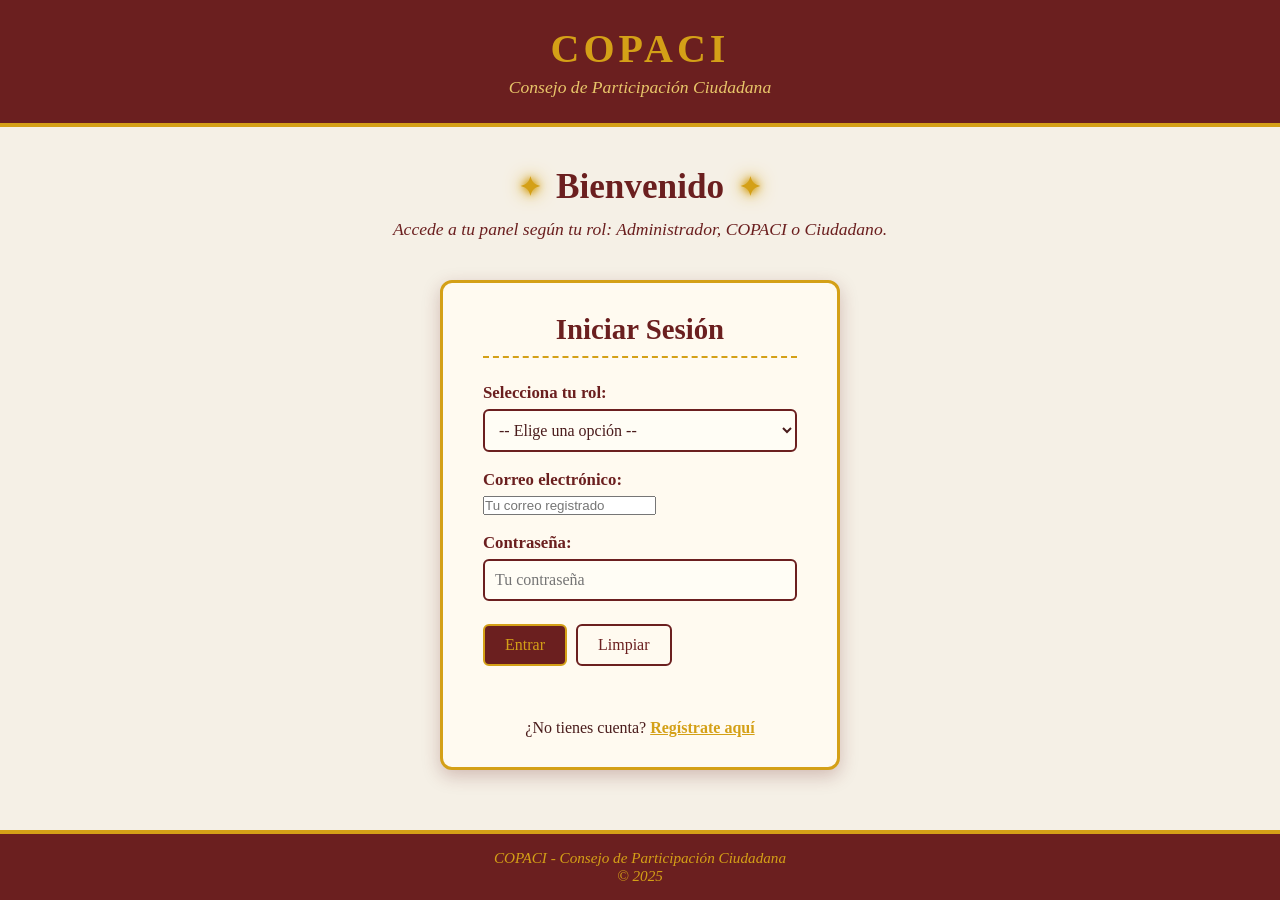
<file: index.html>
<!DOCTYPE html>
<html lang="es">
<head>
    <meta charset="UTF-8">
    <meta name="viewport" content="width=device-width, initial-scale=1.0">
    <title>Iniciar Sesión - COPACI</title>
    <link rel="stylesheet" href="css/login_nuevo.css">
</head>
<body>

    <header>
        <h1>COPACI</h1>
        <p>Consejo de Participación Ciudadana</p>
    </header>

    <section id="bienvenida">
        <h2>Bienvenido</h2>
        <p>Accede a tu panel según tu rol: Administrador, COPACI o Ciudadano.</p>
    </section>

    <main>
        <section id="login">
            <h2>Iniciar Sesión</h2>

            <form id="formLogin">
                <label for="rol">Selecciona tu rol:</label>
                <select id="rol" required>
                    <option value="">-- Elige una opción --</option>
                    <option value="admin">Administrador</option>
                    <option value="copaci">COPACI</option>
                    <option value="ciudadano">Ciudadano</option>
                </select>

                <br><br>

                <label for="correoLogin">Correo electrónico:</label>
                <input type="email" id="correoLogin" placeholder="Tu correo registrado">

                <br><br>

                <label for="password">Contraseña:</label>
                <input type="password" id="password" placeholder="Tu contraseña">

                <br><br>

                <button type="submit">Entrar</button>
                <button type="reset">Limpiar</button>
            </form>

            <p id="mensaje"></p>

            <p style="text-align: center; margin-top: 15px;">
                ¿No tienes cuenta? <a href="registro.html" style="color: #d4a017; font-weight: bold;">Regístrate aquí</a>
            </p>
        </section>
    </main>

    <footer>
        <p>COPACI - Consejo de Participación Ciudadana</p>
        <p>&copy; 2025</p>
    </footer>

    <script>
        document.getElementById("formLogin").addEventListener("submit", function(event) {
            event.preventDefault();

            const rolSeleccionado = document.getElementById("rol").value;
            const correo = document.getElementById("correoLogin").value.trim();
            const password = document.getElementById("password").value;
            const mensaje = document.getElementById("mensaje");

            if (rolSeleccionado === "") {
                mensaje.textContent = "⚠️ Debes seleccionar un rol.";
                return;
            }

            if (correo === "") {
                mensaje.textContent = "⚠️ Ingresa tu correo electrónico.";
                return;
            }

            // Buscar en localStorage
            let usuariosGuardados = localStorage.getItem("usuariosCOPACI");
            usuariosGuardados = usuariosGuardados ? JSON.parse(usuariosGuardados) : [];

            const usuarioEncontrado = usuariosGuardados.find(user => user.correo === correo);

            if (!usuarioEncontrado) {
                mensaje.textContent = "❌ El correo no está registrado.";
                return;
            }

            // Validar que el rol elegido sea el mismo con el que se registró
            if (usuarioEncontrado.rol !== rolSeleccionado) {
                mensaje.textContent = "❌ Este correo no pertenece al rol seleccionado.";
                return;
            }

            if (usuarioEncontrado.password !== password) {
                mensaje.textContent = "❌ Contraseña incorrecta.";
                return;
            }

            // Guardar sesión
            localStorage.setItem("usuarioActivo", JSON.stringify(usuarioEncontrado));
            mensaje.textContent = "✅ Bienvenido, " + usuarioEncontrado.nombre;

            // Redirigir al panel correcto
            if (rolSeleccionado === "ciudadano") {
                window.location.href = "ciudadano.html";
            } else if (rolSeleccionado === "copaci") {
                window.location.href = "copaciverdadero.html";
            } else if (rolSeleccionado === "admin") {
                window.location.href = "copaci.html";
            }
        });
    </script>

</body>
</html>
</file>
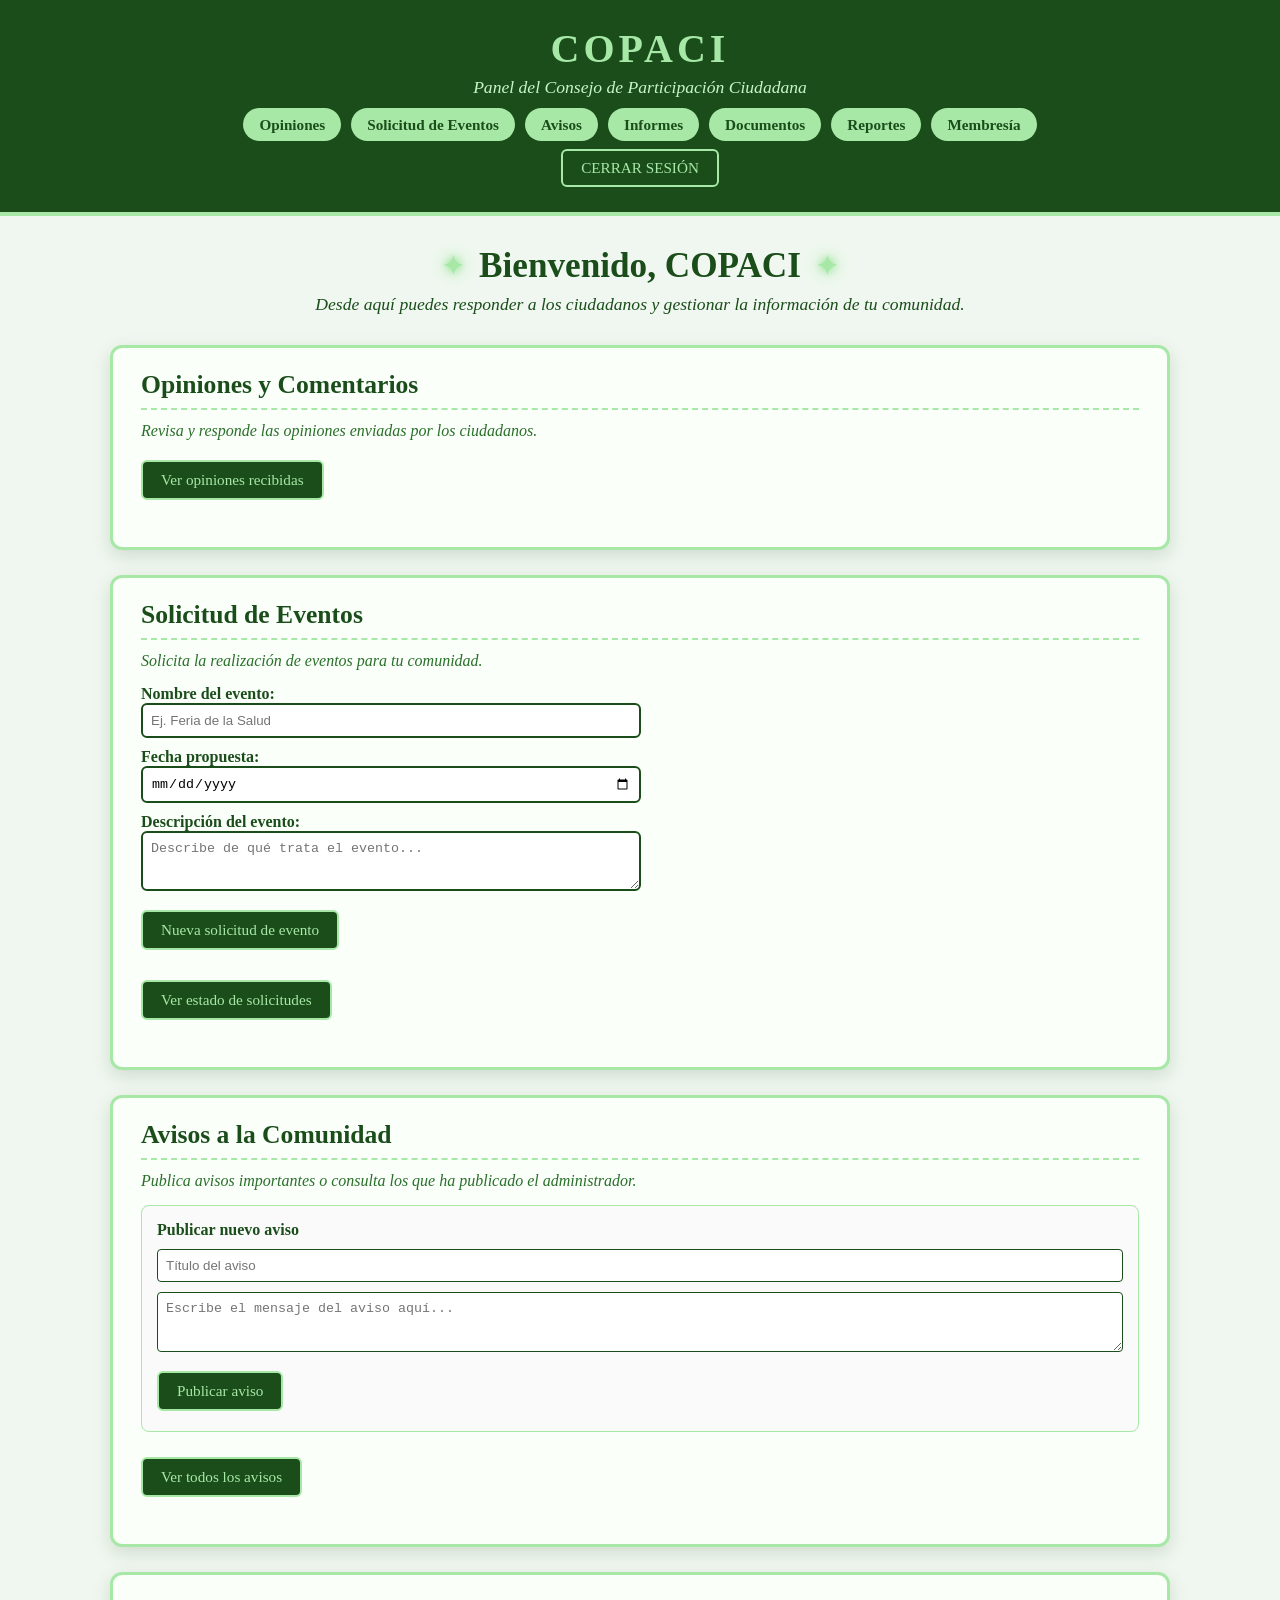
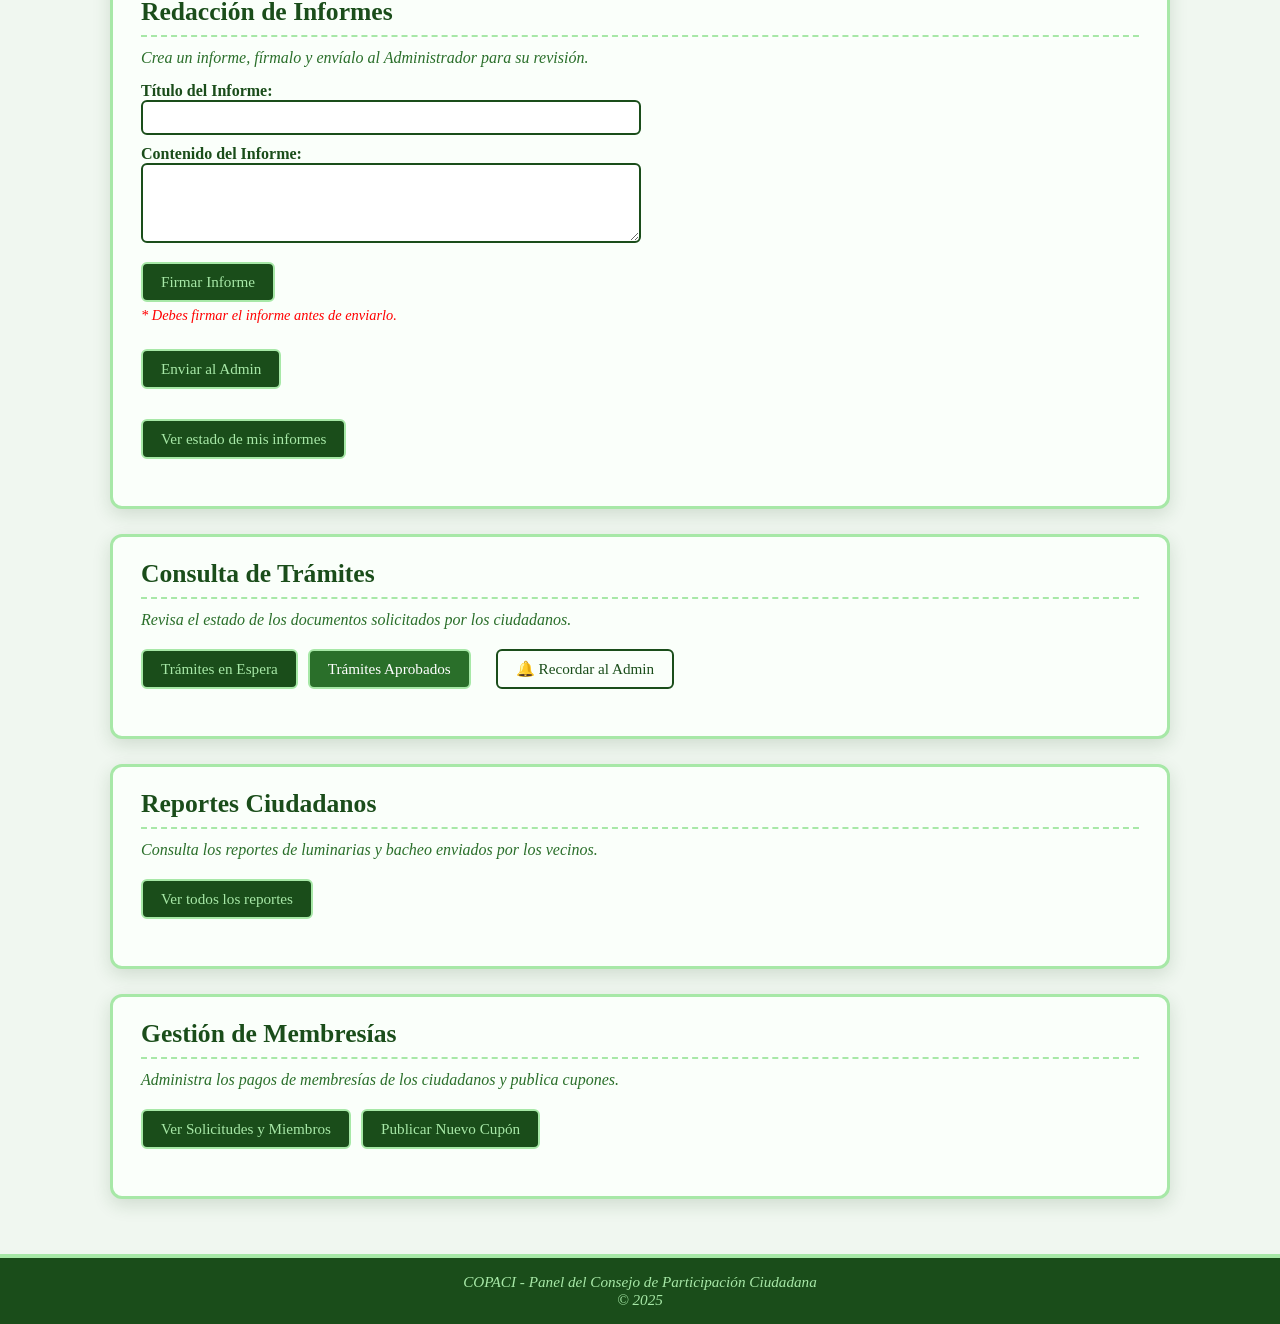
<file: copaciverdadero.html>
<!DOCTYPE html>
<html lang="es">
<head>
    <meta charset="UTF-8">
    <meta name="viewport" content="width=device-width, initial-scale=1.0">
    <title>Panel COPACI - Consejo de Participación Ciudadana</title>
    <style>
        * { margin: 0; padding: 0; box-sizing: border-box; }
        body { font-family: "Times New Roman", Times, serif; background-color: #f0f7f0; color: #1a4d1a; min-height: 100vh; display: flex; flex-direction: column; }
        header { background-color: #1a4d1a; color: #a7e8a7; text-align: center; padding: 25px 15px; border-bottom: 4px solid #a7e8a7; }
        header h1 { font-size: 2.5rem; letter-spacing: 4px; }
        header p { font-size: 1.1rem; font-style: italic; margin-top: 5px; color: #c8f4c8; }
        nav { margin-top: 18px; }
        nav ul { list-style: none; display: flex; flex-wrap: wrap; justify-content: center; gap: 10px; }
        nav a { text-decoration: none; color: #1a4d1a; background-color: #a7e8a7; padding: 6px 14px; border-radius: 20px; font-size: 0.95rem; font-weight: bold; transition: all 0.3s ease; border: 2px solid transparent; }
        nav a:hover { background-color: #1a4d1a; color: #a7e8a7; border-color: #a7e8a7; box-shadow: 0 0 10px rgba(167, 232, 167, 0.8); }
        header button { margin-top: 15px; font-family: "Times New Roman", Times, serif; font-size: 0.95rem; padding: 8px 18px; background-color: transparent; color: #a7e8a7; border: 2px solid #a7e8a7; border-radius: 6px; cursor: pointer; transition: all 0.3s ease; }
        header button:hover { background-color: #a7e8a7; color: #1a4d1a; box-shadow: 0 0 12px rgba(167, 232, 167, 0.9); }
        main { flex: 1; max-width: 1100px; width: 100%; margin: 0 auto; padding: 30px 20px; text-align: center; }
        main > h2 { font-size: 2.2rem; color: #1a4d1a; display: inline-flex; align-items: center; justify-content: center; gap: 15px; margin-bottom: 8px; }
        main > h2::before, main > h2::after { content: "✦"; color: #a7e8a7; font-size: 1.6rem; text-shadow: 0 0 6px #a7e8a7, 0 0 12px #a7e8a7, 0 0 20px #a7e8a7; animation: brillo 1.8s infinite alternate; }
        @keyframes brillo { 0% { opacity: 0.4; text-shadow: 0 0 4px #a7e8a7; } 50% { opacity: 1; text-shadow: 0 0 8px #a7e8a7, 0 0 16px #a7e8a7, 0 0 28px #a7e8a7; } 100% { opacity: 0.6; text-shadow: 0 0 6px #a7e8a7; } }
        main > p { font-size: 1.1rem; color: #1a4d1a; font-style: italic; margin-bottom: 30px; }
        section { background-color: #fafffa; border: 3px solid #a7e8a7; border-radius: 12px; padding: 22px 28px; margin-bottom: 25px; text-align: left; box-shadow: 0 6px 18px rgba(26, 77, 26, 0.15); transition: transform 0.3s ease; }
        section:hover { transform: translateY(-3px); box-shadow: 0 10px 24px rgba(26, 77, 26, 0.25); }
        section h3 { font-size: 1.6rem; color: #1a4d1a; border-bottom: 2px dashed #a7e8a7; padding-bottom: 8px; margin-bottom: 12px; }
        section p { font-size: 1rem; color: #2a6f2a; font-style: italic; margin-bottom: 15px; }
        section button { font-family: "Times New Roman", Times, serif; font-size: 0.95rem; padding: 9px 18px; margin: 5px 6px 5px 0; background-color: #1a4d1a; color: #a7e8a7; border: 2px solid #a7e8a7; border-radius: 6px; cursor: pointer; transition: all 0.3s ease; }
        section button:hover { background-color: #a7e8a7; color: #1a4d1a; transform: scale(1.03); }
        footer { background-color: #1a4d1a; color: #a7e8a7; text-align: center; padding: 15px; font-size: 0.95rem; border-top: 4px solid #a7e8a7; font-style: italic; }
        .modal { display: none; position: fixed; z-index: 1000; left: 0; top: 0; width: 100%; height: 100%; background-color: rgba(0,0,0,0.6); justify-content: center; align-items: center; }
        .modal-content { background-color: #fff; padding: 30px; border-radius: 10px; text-align: center; box-shadow: 0 4px 15px rgba(0,0,0,0.3); }
        #lienzoFirmaCopaci { border: 2px dashed #1a4d1a; border-radius: 8px; cursor: crosshair; background-color: #f9f9f9; margin: 15px 0; }
    </style>
</head>
<body>

    <header>
        <h1>COPACI</h1>
        <p>Panel del Consejo de Participación Ciudadana</p>
        <nav>
            <ul>
                <li><a href="#opiniones">Opiniones</a></li>
                <li><a href="#eventos">Solicitud de Eventos</a></li>
                <li><a href="#avisos">Avisos</a></li>
                <li><a href="#informes">Informes</a></li>
                <li><a href="#documentos">Documentos</a></li>
                <li><a href="#reportes">Reportes</a></li>
                <li><a href="#membresia">Membresía</a></li>
            </ul>
        </nav>
        <a href="index.html"> <button> CERRAR SESIÓN </button> </a>
    </header>

    <main>
        <h2>Bienvenido, COPACI</h2>
        <p>Desde aquí puedes responder a los ciudadanos y gestionar la información de tu comunidad.</p>

        <section id="opiniones">
            <h3>Opiniones y Comentarios</h3>
            <p>Revisa y responde las opiniones enviadas por los ciudadanos.</p>
            <button onclick="cargarOpinionesCopaci()">Ver opiniones recibidas</button>
            <div id="listaOpinionesCopaci" style="margin-top: 20px; text-align: left;"></div>
        </section>

        <section id="eventos">
            <h3>Solicitud de Eventos</h3>
            <p>Solicita la realización de eventos para tu comunidad.</p>
            <form id="formEvento" style="max-width: 500px; margin-bottom: 20px; text-align: left;">
                <label for="nombreEvento" style="font-weight: bold; color: #1a4d1a;">Nombre del evento:</label><br>
                <input type="text" id="nombreEvento" placeholder="Ej. Feria de la Salud" required style="padding: 8px; width: 100%; border: 2px solid #1a4d1a; border-radius: 6px; margin-bottom: 10px;">
                <label for="fechaEvento" style="font-weight: bold; color: #1a4d1a;">Fecha propuesta:</label><br>
                <input type="date" id="fechaEvento" required style="padding: 8px; width: 100%; border: 2px solid #1a4d1a; border-radius: 6px; margin-bottom: 10px;">
                <label for="descEvento" style="font-weight: bold; color: #1a4d1a;">Descripción del evento:</label><br>
                <textarea id="descEvento" placeholder="Describe de qué trata el evento..." required style="padding: 8px; width: 100%; border: 2px solid #1a4d1a; border-radius: 6px; margin-bottom: 10px; height: 60px;"></textarea>
                <button type="submit">Nueva solicitud de evento</button>
            </form>
            <button onclick="verMisEventosCopaci()">Ver estado de solicitudes</button>
            <div id="listaEventosCopaci" style="margin-top: 20px; text-align: left;"></div>
        </section>

        <section id="avisos">
            <h3>Avisos a la Comunidad</h3>
            <p>Publica avisos importantes o consulta los que ha publicado el administrador.</p>
            <div style="background: #fafafa; padding: 15px; border-radius: 8px; border: 1px solid #a7e8a7; margin-bottom: 20px;">
                <h4 style="color: #1a4d1a; margin-bottom: 10px;">Publicar nuevo aviso</h4>
                <input type="text" id="tituloAvisoCopaci" placeholder="Título del aviso" style="padding: 8px; width: 100%; margin-bottom: 10px; border: 1px solid #1a4d1a; border-radius: 4px;">
                <textarea id="contenidoAvisoCopaci" placeholder="Escribe el mensaje del aviso aquí..." style="padding: 8px; width: 100%; height: 60px; margin-bottom: 10px; border: 1px solid #1a4d1a; border-radius: 4px;"></textarea>
                <button onclick="publicarAvisoCopaci()" style="background: #1a4d1a; color: #a7e8a7;">Publicar aviso</button>
            </div>
            <button onclick="cargarAvisosCopaci()">Ver todos los avisos</button>
            <div id="listaAvisosCopaci" style="margin-top: 20px; text-align: left;"></div>
        </section>

        <section id="informes">
            <h3>Redacción de Informes</h3>
            <p>Crea un informe, fírmalo y envíalo al Administrador para su revisión.</p>
            <form id="formInforme" style="max-width: 500px; margin-bottom: 20px;">
                <label style="font-weight: bold; color: #1a4d1a;">Título del Informe:</label><br>
                <input type="text" id="tituloInforme" required style="padding: 8px; width: 100%; border: 2px solid #1a4d1a; border-radius: 6px; margin-bottom: 10px;">
                <label style="font-weight: bold; color: #1a4d1a;">Contenido del Informe:</label><br>
                <textarea id="contenidoInforme" required style="padding: 8px; width: 100%; border: 2px solid #1a4d1a; border-radius: 6px; margin-bottom: 10px; height: 80px;"></textarea>
                <button type="button" onclick="abrirFirmaInforme()">Firmar Informe</button>
                <p id="estadoFirma" style="color: red; font-size: 0.9rem;">* Debes firmar el informe antes de enviarlo.</p>
                <button type="submit" style="background: #1a4d1a; color: #a7e8a7; margin-top: 10px;">Enviar al Admin</button>
            </form>
            <button onclick="verMisInformes()">Ver estado de mis informes</button>
            <div id="listaInformesCopaci" style="margin-top: 20px;"></div>
        </section>

        <section id="documentos">
            <h3>Consulta de Trámites</h3>
            <p>Revisa el estado de los documentos solicitados por los ciudadanos.</p>
            <div style="margin-bottom: 20px;">
                <button onclick="cargarTramitesCopaci('Pendiente')" style="background: #1a4d1a; color: #a7e8a7;">Trámites en Espera</button>
                <button onclick="cargarTramitesCopaci('Aprobado')" style="background: #2a6f2a; color: #fff;">Trámites Aprobados</button>
                <button onclick="recordarAdmin()" style="background: transparent; color: #1a4d1a; border: 2px solid #1a4d1a; margin-left: 15px;">🔔 Recordar al Admin</button>
            </div>
            <div id="divBuscadorCopaci" style="display: none; margin-bottom: 15px;">
                <input type="text" id="inputBuscarCopaci" onkeyup="filtrarTramitesCopaci()" placeholder="Buscar por nombre del ciudadano..." style="padding: 8px; width: 100%; max-width: 300px; border: 1px solid #1a4d1a; border-radius: 4px;">
            </div>
            <div id="listaTramitesCopaci" style="margin-top: 20px; text-align: left;"></div>
        </section>

        <section id="reportes">
            <h3>Reportes Ciudadanos</h3>
            <p>Consulta los reportes de luminarias y bacheo enviados por los vecinos.</p>
            <button onclick="cargarReportesCopaci()">Ver todos los reportes</button>
            <div id="listaReportesCopaci" style="margin-top: 20px; text-align: left;"></div>
        </section>

        <!-- ===== MEMBRESÍA (COPACI) ===== -->
        <section id="membresia">
            <h3>Gestión de Membresías</h3>
            <p>Administra los pagos de membresías de los ciudadanos y publica cupones.</p>
            
            <div style="margin-bottom: 20px;">
                <button onclick="cargarMembresiasCopaci()" style="background: #1a4d1a; color: #a7e8a7;">Ver Solicitudes y Miembros</button>
                <button onclick="mostrarFormCuponCopaci()" style="background: #1a4d1a; color: #a7e8a7;">Publicar Nuevo Cupón</button>
            </div>

            <div id="formCuponCopaci" style="display: none; background: #fafafa; padding: 15px; border-radius: 8px; border: 1px solid #a7e8a7; margin-bottom: 20px;">
                <h4 style="color: #1a4d1a; margin-bottom: 10px;">Crear Cupón de Descuento</h4>
                <input type="text" id="tituloCuponCopaci" placeholder="Ej. 10% de descuento en Tortillería" style="padding: 8px; width: 100%; margin-bottom: 10px; border: 1px solid #1a4d1a; border-radius: 4px;">
                <input type="text" id="tiendaCuponCopaci" placeholder="Nombre de la tienda" style="padding: 8px; width: 100%; margin-bottom: 10px; border: 1px solid #1a4d1a; border-radius: 4px;">
                <button onclick="publicarCuponCopaci()" style="background: #1a4d1a; color: #a7e8a7;">Publicar Cupón</button>
            </div>

            <div id="listaMembresiasCopaci" style="margin-top: 20px; text-align: left;"></div>
            <div id="listaCuponesCopaci" style="margin-top: 20px; text-align: left;"></div>
        </section>
    </main>

    <footer>
        <p>COPACI - Panel del Consejo de Participación Ciudadana</p>
        <p>&copy; 2025</p>
    </footer>

    <!-- MODAL PARA FIRMAR INFORME -->
    <div id="modalFirmaInforme" class="modal">
        <div class="modal-content">
            <h3 style="color: #1a4d1a; margin-bottom: 10px;">Firmar Informe</h3>
            <p style="color: #666; font-size: 0.9rem;">Dibuja tu firma electrónica con el mouse.</p>
            <canvas id="lienzoFirmaCopaci" width="400" height="200"></canvas>
            <div>
                <button onclick="limpiarLienzoCopaci()" style="background: #ccc; color: #333; border: none; padding: 10px 20px; border-radius: 5px; cursor: pointer; margin-right: 10px;">Limpiar</button>
                <button onclick="guardarFirmaInforme()" style="background: #1a4d1a; color: #a7e8a7; border: 2px solid #a7e8a7; padding: 10px 20px; border-radius: 5px; cursor: pointer;">Guardar Firma</button>
                <button onclick="cerrarModalFirma()" style="background: transparent; color: #1a4d1a; border: 1px solid #1a4d1a; padding: 10px 20px; border-radius: 5px; cursor: pointer; margin-left: 10px;">Cancelar</button>
            </div>
        </div>
    </div>

    <script>
        // --- LÓGICA DE MEMBRESÍAS Y CUPONES (COPACI) ---
        function cargarMembresiasCopaci() {
            let membresias = localStorage.getItem("membresiasCOPACI");
            membresias = membresias ? JSON.parse(membresias) : [];
            const contenedor = document.getElementById("listaMembresiasCopaci");
            document.getElementById("listaCuponesCopaci").innerHTML = ""; 

            if (membresias.length === 0) {
                contenedor.innerHTML = "<p>No hay solicitudes de membresía.</p>";
                return;
            }

            contenedor.innerHTML = "<h4 style='color: #1a4d1a;'>Solicitudes y Miembros:</h4>";
            membresias.forEach((mem, index) => {
                let color = mem.estado === 'Pendiente de Pago' ? 'orange' : 'green';
                let botones = "";

                if (mem.estado === "Pendiente de Pago") {
                    botones = `<button onclick="activarMembresiaCopaci(${index})" style="background: #1a4d1a; color: #a7e8a7; border: 2px solid #a7e8a7; padding: 8px; border-radius: 5px; cursor: pointer; margin-top: 10px;">Registrar Pago y Activar</button>`;
                } else {
                    botones = `<button onclick="cancelarMembresiaCopaci(${index})" style="background: transparent; color: red; border: 1px solid red; padding: 5px 10px; border-radius: 4px; cursor: pointer; margin-top: 10px;">Cancelar Membresía</button>`;
                }

                contenedor.innerHTML += `
                    <div style="border: 2px solid #a7e8a7; padding: 15px; margin-bottom: 15px; border-radius: 8px; background: #fff;">
                        <h4 style="color: #1a4d1a; margin-top: 0;">${mem.ciudadano} (${mem.correo})</h4>
                        <p><strong>Folio de Pago:</strong> ${mem.folioPago}</p>
                        <p><strong>Fecha de Solicitud:</strong> ${mem.fechaSolicitud}</p>
                        <p><strong>Estado:</strong> <span style="color: ${color}; font-weight: bold;">${mem.estado}</span></p>
                        ${botones}
                    </div>
                `;
            });
            cargarCuponesCopaci();
        }

        function activarMembresiaCopaci(index) {
            let membresias = JSON.parse(localStorage.getItem("membresiasCOPACI"));
            membresias[index].estado = "Activa - Miembro Premium ✅";
            membresias[index].fechaActivacion = new Date().toLocaleDateString('es-MX');
            localStorage.setItem("membresiasCOPACI", JSON.stringify(membresias));
            alert("✅ Pago registrado. El ciudadano ahora es Miembro Premium.");
            cargarMembresiasCopaci();
        }

        function cancelarMembresiaCopaci(index) {
            if (confirm("¿Seguro que deseas cancelar esta membresía?")) {
                let membresias = JSON.parse(localStorage.getItem("membresiasCOPACI"));
                membresias[index].estado = "Cancelada ❌";
                localStorage.setItem("membresiasCOPACI", JSON.stringify(membresias));
                cargarMembresiasCopaci();
            }
        }

        function mostrarFormCuponCopaci() {
            const form = document.getElementById("formCuponCopaci");
            form.style.display = form.style.display === "none" ? "block" : "none";
        }

        function publicarCuponCopaci() {
            const titulo = document.getElementById("tituloCuponCopaci").value;
            const tienda = document.getElementById("tiendaCuponCopaci").value;

            if (titulo === "" || tienda === "") {
                alert("Llena los datos del cupón.");
                return;
            }

            const nuevoCupon = {
                id: "CUP-" + Math.floor(Math.random() * 9000 + 1000),
                titulo: titulo,
                tienda: tienda
            };

            let cupones = localStorage.getItem("cuponesCOPACI");
            cupones = cupones ? JSON.parse(cupones) : [];
            cupones.push(nuevoCupon);
            localStorage.setItem("cuponesCOPACI", JSON.stringify(cupones));

            alert("✅ Cupón publicado para los miembros.");
            document.getElementById("tituloCuponCopaci").value = "";
            document.getElementById("tiendaCuponCopaci").value = "";
            mostrarFormCuponCopaci();
            cargarCuponesCopaci();
        }

        function cargarCuponesCopaci() {
            let cupones = localStorage.getItem("cuponesCOPACI");
            cupones = cupones ? JSON.parse(cupones) : [];
            const contenedor = document.getElementById("listaCuponesCopaci");

            if (cupones.length === 0) return;

            contenedor.innerHTML = "<h4 style='color: #1a4d1a;'>Cupones Activos:</h4>";
            cupones.forEach((cup, index) => {
                contenedor.innerHTML += `
                    <div style="border: 2px dashed #a7e8a7; padding: 10px; margin-bottom: 10px; border-radius: 8px; background: #f0f7f0; display: flex; justify-content: space-between; align-items: center;">
                        <div>
                            <strong style="color: #1a4d1a;">${cup.titulo}</strong><br>
                            <span style="font-size: 0.85rem;">Tienda: ${cup.tienda}</span>
                        </div>
                        <button onclick="eliminarCuponCopaci(${index})" style="background: transparent; color: red; border: none; font-size: 1.2rem; cursor: pointer;">✖</button>
                    </div>
                `;
            });
        }

        function eliminarCuponCopaci(index) {
            if (confirm("¿Eliminar este cupón?")) {
                let cupones = JSON.parse(localStorage.getItem("cuponesCOPACI"));
                cupones.splice(index, 1);
                localStorage.setItem("cuponesCOPACI", JSON.stringify(cupones));
                cargarCuponesCopaci();
            }
        }

        // --- AVISOS (COPACI PUEDE PUBLICAR) ---
        function publicarAvisoCopaci() {
            const titulo = document.getElementById("tituloAvisoCopaci").value;
            const contenido = document.getElementById("contenidoAvisoCopaci").value;

            if (titulo === "" || contenido === "") {
                alert("Por favor, llena el título y el contenido del aviso.");
                return;
            }

            const nuevoAviso = {
                id: "AV-" + Math.floor(Math.random() * 9000 + 1000),
                titulo: titulo,
                contenido: contenido,
                autor: "COPACI", 
                fecha: new Date().toLocaleDateString('es-MX')
            };

            let avisos = localStorage.getItem("avisosCOPACI");
            avisos = avisos ? JSON.parse(avisos) : [];
            avisos.push(nuevoAviso);
            localStorage.setItem("avisosCOPACI", JSON.stringify(avisos));

            alert("✅ Aviso publicado con éxito.");
            document.getElementById("tituloAvisoCopaci").value = "";
            document.getElementById("contenidoAvisoCopaci").value = "";
            cargarAvisosCopaci();
        }

        function cargarAvisosCopaci() {
            let avisos = localStorage.getItem("avisosCOPACI");
            avisos = avisos ? JSON.parse(avisos) : [];
            const contenedor = document.getElementById("listaAvisosCopaci");

            if (avisos.length === 0) {
                contenedor.innerHTML = "<p>No hay avisos publicados aún.</p>";
                return;
            }

            contenedor.innerHTML = "";
            avisos.forEach(aviso => {
                let autor = aviso.autor ? aviso.autor : "Admin";
                let colorEtiqueta = autor === "COPACI" ? "#1a4d1a" : "#4a1a4d"; 
                
                contenedor.innerHTML += `
                    <div style="border: 2px solid #a7e8a7; padding: 15px; margin-bottom: 15px; border-radius: 8px; background: #fff;">
                        <span style="background: ${colorEtiqueta}; color: #fff; padding: 3px 8px; border-radius: 4px; font-size: 0.8rem; font-weight: bold;">Publicado por: ${autor}</span>
                        <h4 style="color: #1a4d1a; margin-top: 10px;">${aviso.titulo}</h4>
                        <p style="font-size: 0.9rem; color: #666;"><strong>Fecha:</strong> ${aviso.fecha}</p>
                        <p style="font-style: italic; background: #f9f9f9; padding: 10px; border-left: 3px solid #a7e8a7;">"${aviso.contenido}"</p>
                    </div>
                `;
            });
        }

        // --- LÓGICA DE INFORMES (COPACI) ---
        let firmaInformeBase64 = ""; 
        const canvasInforme = document.getElementById("lienzoFirmaCopaci");
        const ctxInforme = canvasInforme.getContext("2d");
        let dibujandoInforme = false;
        ctxInforme.lineWidth = 3; ctxInforme.lineCap = "round"; ctxInforme.strokeStyle = "#1a4d1a";

        canvasInforme.addEventListener("mousedown", (e) => { dibujandoInforme = true; ctxInforme.beginPath(); ctxInforme.moveTo(e.offsetX, e.offsetY); });
        canvasInforme.addEventListener("mousemove", (e) => { if (dibujandoInforme) { ctxInforme.lineTo(e.offsetX, e.offsetY); ctxInforme.stroke(); } });
        canvasInforme.addEventListener("mouseup", () => { dibujandoInforme = false; });
        canvasInforme.addEventListener("mouseout", () => { dibujandoInforme = false; });

        function abrirFirmaInforme() { document.getElementById("modalFirmaInforme").style.display = "flex"; }
        function limpiarLienzoCopaci() { ctxInforme.clearRect(0, 0, canvasInforme.width, canvasInforme.height); }
        function cerrarModalFirma() { document.getElementById("modalFirmaInforme").style.display = "none"; limpiarLienzoCopaci(); }

        function guardarFirmaInforme() {
            firmaInformeBase64 = canvasInforme.toDataURL("image/png");
            document.getElementById("estadoFirma").textContent = "✅ Informe firmado correctamente.";
            document.getElementById("estadoFirma").style.color = "green";
            cerrarModalFirma();
        }

        document.getElementById("formInforme").addEventListener("submit", function(e) {
            e.preventDefault();
            if (firmaInformeBase64 === "") {
                alert("Por favor, firma el informe antes de enviarlo.");
                return;
            }
            const titulo = document.getElementById("tituloInforme").value;
            const contenido = document.getElementById("contenidoInforme").value;

            const nuevoInforme = {
                id: "INF-" + Math.floor(Math.random() * 9000 + 1000),
                titulo: titulo,
                contenido: contenido,
                fecha: new Date().toLocaleDateString('es-MX'),
                firmaCopaci: firmaInformeBase64,
                estado: "Pendiente de revisión",
                comentarioAdmin: ""
            };

            let informes = localStorage.getItem("informesCOPACI");
            informes = informes ? JSON.parse(informes) : [];
            informes.push(nuevoInforme);
            localStorage.setItem("informesCOPACI", JSON.stringify(informes));

            alert("✅ Informe enviado al Administrador.");
            document.getElementById("formInforme").reset();
            document.getElementById("estadoFirma").textContent = "* Debes firmar el informe antes de enviarlo.";
            document.getElementById("estadoFirma").style.color = "red";
            firmaInformeBase64 = "";
            verMisInformes();
        });

        function verMisInformes() {
            let informes = localStorage.getItem("informesCOPACI");
            informes = informes ? JSON.parse(informes) : [];
            const contenedor = document.getElementById("listaInformesCopaci");

            if (informes.length === 0) {
                contenedor.innerHTML = "<p>No has enviado ningún informe.</p>";
                return;
            }

            contenedor.innerHTML = "";
            informes.forEach(inf => {
                let color = inf.estado === 'Pendiente de revisión' ? 'orange' : (inf.estado.includes('Aprobado') ? 'green' : 'red');
                let comentario = inf.comentarioAdmin ? `<p style="color: #4a1a4d; background: #fdf0f6; padding: 8px; border-radius: 4px;"><strong>Respuesta del Admin:</strong> ${inf.comentarioAdmin}</p>` : "";

                contenedor.innerHTML += `
                    <div style="border: 2px solid #a7e8a7; padding: 15px; margin-bottom: 15px; border-radius: 8px; background: #fff;">
                        <h4 style="color: #1a4d1a; margin-top: 0;">${inf.titulo}</h4>
                        <p><strong>Fecha:</strong> ${inf.fecha}</p>
                        <p><strong>Estado:</strong> <span style="color: ${color}; font-weight: bold;">${inf.estado}</span></p>
                        ${comentario}
                        <div style="margin-top: 10px; border-top: 1px dashed #ccc; padding-top: 10px;">
                            <p style="font-size: 0.9rem; margin-bottom: 5px;">Mi firma:</p>
                            <img src="${inf.firmaCopaci}" style="max-height: 50px;">
                        </div>
                    </div>
                `;
            });
        }

        // --- RECORDAR AL ADMIN ---
        function recordarAdmin() {
            localStorage.setItem("recordatorioAdmin", "true");
            alert("🔔 Se ha enviado una notificación al Administrador.");
        }

        // --- TRÁMITES ---
        let filtroEstadoCopaci = "Pendiente";

        function cargarTramitesCopaci(estado) {
            filtroEstadoCopaci = estado;
            const contenedor = document.getElementById("listaTramitesCopaci");
            const divBuscador = document.getElementById("divBuscadorCopaci");

            if (estado === 'Aprobado') {
                divBuscador.style.display = "block";
                document.getElementById("inputBuscarCopaci").value = "";
            } else {
                divBuscador.style.display = "none";
            }

            let tramites = localStorage.getItem("tramitesCOPACI");
            tramites = tramites ? JSON.parse(tramites) : [];

            let tramitesFiltrados = tramites.filter(t => t.estado.includes(estado));

            if (tramitesFiltrados.length === 0) {
                contenedor.innerHTML = `<p>No hay trámites ${estado.toLowerCase()}s.</p>`;
                return;
            }

            contenedor.innerHTML = ""; 
            tramitesFiltrados.forEach((tra) => {
                contenedor.innerHTML += `
                    <div class="tramite-card-copaci" data-nombre="${tra.ciudadano.toLowerCase()}" style="border: 2px solid #a7e8a7; padding: 15px; margin-bottom: 15px; border-radius: 8px; background: #fff;">
                        <h4 style="color: #1a4d1a; margin-top: 0;">Folio: ${tra.folio}</h4>
                        <p><strong>Solicitante:</strong> ${tra.ciudadano}</p>
                        <p><strong>Documento:</strong> ${tra.tipo}</p>
                        <p><strong>Fecha de solicitud:</strong> ${tra.fecha}</p>
                        <p><strong>Estado:</strong> <span style="color: ${tra.estado === 'Pendiente' ? 'orange' : 'green'}; font-weight: bold;">${tra.estado}</span></p>
                        ${tra.firmaAdmin ? `<p style="color: green;"><strong>Firmado por el Admin ✅</strong></p>` : ''}
                    </div>
                `;
            });
        }

        function filtrarTramitesCopaci() {
            const texto = document.getElementById("inputBuscarCopaci").value.toLowerCase();
            const tarjetas = document.querySelectorAll(".tramite-card-copaci");
            
            tarjetas.forEach(tarjeta => {
                const nombre = tarjeta.getAttribute("data-nombre");
                if (nombre.includes(texto)) { tarjeta.style.display = "block"; } else { tarjeta.style.display = "none"; }
            });
        }

        // --- OPINIONES ---
        function cargarOpinionesCopaci() {
            let opiniones = localStorage.getItem("opinionesCOPACI");
            opiniones = opiniones ? JSON.parse(opiniones) : [];
            const contenedor = document.getElementById("listaOpinionesCopaci");

            if (opiniones.length === 0) { contenedor.innerHTML = "<p>No hay opiniones recibidas.</p>"; return; }

            contenedor.innerHTML = ""; 
            opiniones.forEach((op, index) => {
                let respuestaAdminHTML = op.respuestaAdmin 
                    ? `<p style="color: #4a1a4d; margin-top: 5px; font-size: 0.9rem;"><strong>El Admin respondió:</strong> ${op.respuestaAdmin}</p>` 
                    : "";

                let respuestaHTML = op.respuesta 
                    ? `<p style="color: #1a4d1a; margin-top: 5px;"><strong>Respuesta del COPACI:</strong> ${op.respuesta}</p> 
                       <button onclick="editarRespuestaCopaci(${index})" style="background: transparent; color: #1a4d1a; border: 1px solid #1a4d1a; padding: 4px 8px; border-radius: 4px; font-size: 0.8rem; cursor: pointer; margin-top: 5px;">Editar respuesta</button>` 
                    : `<div style="margin-top: 10px;">
                        <input type="text" id="respuesta-copaci-${index}" placeholder="Escribe una respuesta..." style="padding: 8px; width: 70%; border: 1px solid #1a4d1a; border-radius: 4px;">
                        <button onclick="responderOpinionCopaci(${index})" style="background: #1a4d1a; color: #a7e8a7; border: 2px solid #a7e8a7; padding: 8px; border-radius: 5px; cursor: pointer;">Responder</button>
                       </div>`;

                contenedor.innerHTML += `
                    <div style="border: 2px solid #a7e8a7; padding: 15px; margin-bottom: 15px; border-radius: 8px; background: #fff;">
                        <h4 style="color: #1a4d1a; margin-top: 0;">Opinión de: ${op.autor} (${op.fecha})</h4>
                        <p style="font-style: italic;">"${op.texto}"</p>
                        ${respuestaAdminHTML}
                        <hr style="border: 0; border-top: 1px dashed #a7e8a7; margin: 10px 0;">
                        ${respuestaHTML}
                    </div>
                `;
            });
        }

        function responderOpinionCopaci(index) {
            const textoRespuesta = document.getElementById(`respuesta-copaci-${index}`).value;
            if (textoRespuesta.trim() === "") { alert("Escribe una respuesta antes de enviar."); return; }
            let opiniones = JSON.parse(localStorage.getItem("opinionesCOPACI"));
            opiniones[index].respuesta = textoRespuesta;
            localStorage.setItem("opinionesCOPACI", JSON.stringify(opiniones));
            cargarOpinionesCopaci();
        }

        function editarRespuestaCopaci(index) {
            let opiniones = JSON.parse(localStorage.getItem("opinionesCOPACI"));
            let nuevaRespuesta = prompt("Edita tu respuesta:", opiniones[index].respuesta);
            if (nuevaRespuesta !== null && nuevaRespuesta.trim() !== "") {
                opiniones[index].respuesta = nuevaRespuesta;
                localStorage.setItem("opinionesCOPACI", JSON.stringify(opiniones));
                cargarOpinionesCopaci();
            }
        }

        // --- REPORTES ---
        function cargarReportesCopaci() {
            let reportes = localStorage.getItem("reportesCOPACI");
            reportes = reportes ? JSON.parse(reportes) : [];
            const contenedor = document.getElementById("listaReportesCopaci");

            if (reportes.length === 0) { contenedor.innerHTML = "<p>No hay reportes pendientes por el momento.</p>"; return; }

            contenedor.innerHTML = ""; 
            reportes.forEach((rep, index) => {
                contenedor.innerHTML += `
                    <div style="border: 2px solid #a7e8a7; padding: 15px; margin-bottom: 15px; border-radius: 8px; background: #fff;">
                        <h4 style="color: #1a4d1a; margin-top: 0;">Folio: ${rep.id} - ${rep.tipo}</h4>
                        <p><strong>Reporta:</strong> ${rep.ciudadano}</p>
                        <p><strong>Ubicación:</strong> ${rep.ubicacion}</p>
                        <p><strong>Descripción:</strong> ${rep.descripcion}</p>
                        <p><strong>Fecha:</strong> ${rep.fecha}</p>
                        <p><strong>Estado:</strong> <span style="color: ${rep.estado === 'Pendiente' ? 'red' : 'green'}; font-weight: bold;">${rep.estado}</span></p>
                        ${rep.estado === 'Pendiente' ? `<button onclick="cambiarEstadoCopaci(${index})" style="background: #1a4d1a; color: #a7e8a7; border: 2px solid #a7e8a7; padding: 8px; border-radius: 5px; cursor: pointer; margin-top: 10px;">Marcar como Resuelto</button>` : ''}
                    </div>
                `;
            });
        }

        function cambiarEstadoCopaci(index) {
            let reportes = JSON.parse(localStorage.getItem("reportesCOPACI"));
            reportes[index].estado = "Resuelto ✅";
            localStorage.setItem("reportesCOPACI", JSON.stringify(reportes));
            cargarReportesCopaci();
        }

        // --- EVENTOS ---
        document.getElementById("formEvento").addEventListener("submit", function(e) {
            e.preventDefault();
            const nombre = document.getElementById("nombreEvento").value;
            const fecha = document.getElementById("fechaEvento").value;
            const desc = document.getElementById("descEvento").value;

            const nuevoEvento = {
                id: "EV-" + Math.floor(Math.random() * 9000 + 1000),
                nombre: nombre,
                fecha: fecha,
                descripcion: desc,
                solicitante: "COPACI",
                estado: "Pendiente",
                firmaAdmin: ""
            };

            let eventos = localStorage.getItem("eventosCOPACI");
            eventos = eventos ? JSON.parse(eventos) : [];
            eventos.push(nuevoEvento);
            localStorage.setItem("eventosCOPACI", JSON.stringify(eventos));

            alert("✅ Evento solicitado con éxito. Espera la aprobación del Admin.");
            document.getElementById("formEvento").reset();
            verMisEventosCopaci();
        });

        function verMisEventosCopaci() {
            let eventos = localStorage.getItem("eventosCOPACI");
            eventos = eventos ? JSON.parse(eventos) : [];
            const contenedor = document.getElementById("listaEventosCopaci");

            if (eventos.length === 0) {
                contenedor.innerHTML = "<p>No has solicitado eventos aún.</p>";
                return;
            }

            contenedor.innerHTML = "";
            eventos.forEach(ev => {
                let color = ev.estado === 'Pendiente' ? 'orange' : (ev.estado.includes('Aprobado') ? 'green' : 'red');
                
                let constanciaHTML = "";
                if (ev.estado === "Aprobado ✅" || ev.estado === "Desaprobado ❌") {
                    let colorSello = ev.estado.includes("Aprobado") ? "green" : "red";
                    let firmaHTML = ev.firmaAdmin ? `<img src="${ev.firmaAdmin}" style="max-height: 60px; display: block; margin: 0 auto 5px auto;">` : "";
                    
                    constanciaHTML = `
                        <div style="margin-top: 15px; border: 2px solid #ccc; padding: 20px; background: #fafafa; border-radius: 8px; position: relative; text-align: center;">
                            <h4 style="color: #333; text-transform: uppercase; margin-bottom: 10px;">Constancia de Evento</h4>
                            <p style="font-size: 0.9rem; color: #555;">Se hace constar que el evento <strong>"${ev.nombre}"</strong> ha sido revisado por la mesa directiva.</p>
                            <div style="position: absolute; top: 10px; right: 10px; border: 3px solid ${colorSello}; color: ${colorSello}; font-size: 1.2rem; font-weight: bold; padding: 5px 10px; transform: rotate(-15deg); opacity: 0.7; border-radius: 5px; text-transform: uppercase;">
                                ${ev.estado.includes("Aprobado") ? "Aprobado" : "Desaprobado"}
                            </div>
                            <div style="margin-top: 20px;">
                                ${firmaHTML}
                                <p style="font-size: 0.8rem; color: #777;">Firma del Administrador</p>
                            </div>
                        </div>
                    `;
                }

                contenedor.innerHTML += `
                    <div style="border: 2px solid #a7e8a7; padding: 15px; margin-bottom: 10px; border-radius: 8px; background: #fff;">
                        <h4 style="color: #1a4d1a; margin-top: 0;">Evento: ${ev.nombre}</h4>
                        <p><strong>Fecha:</strong> ${ev.fecha}</p>
                        <p><strong>Descripción:</strong> ${ev.descripcion}</p>
                        <p><strong>Estado:</strong> <span style="color: ${color}; font-weight: bold;">${ev.estado}</span></p>
                        
                        ${constanciaHTML}
                    </div>
                `;
            });
        }
    </script>
</body>
</html>
</file>
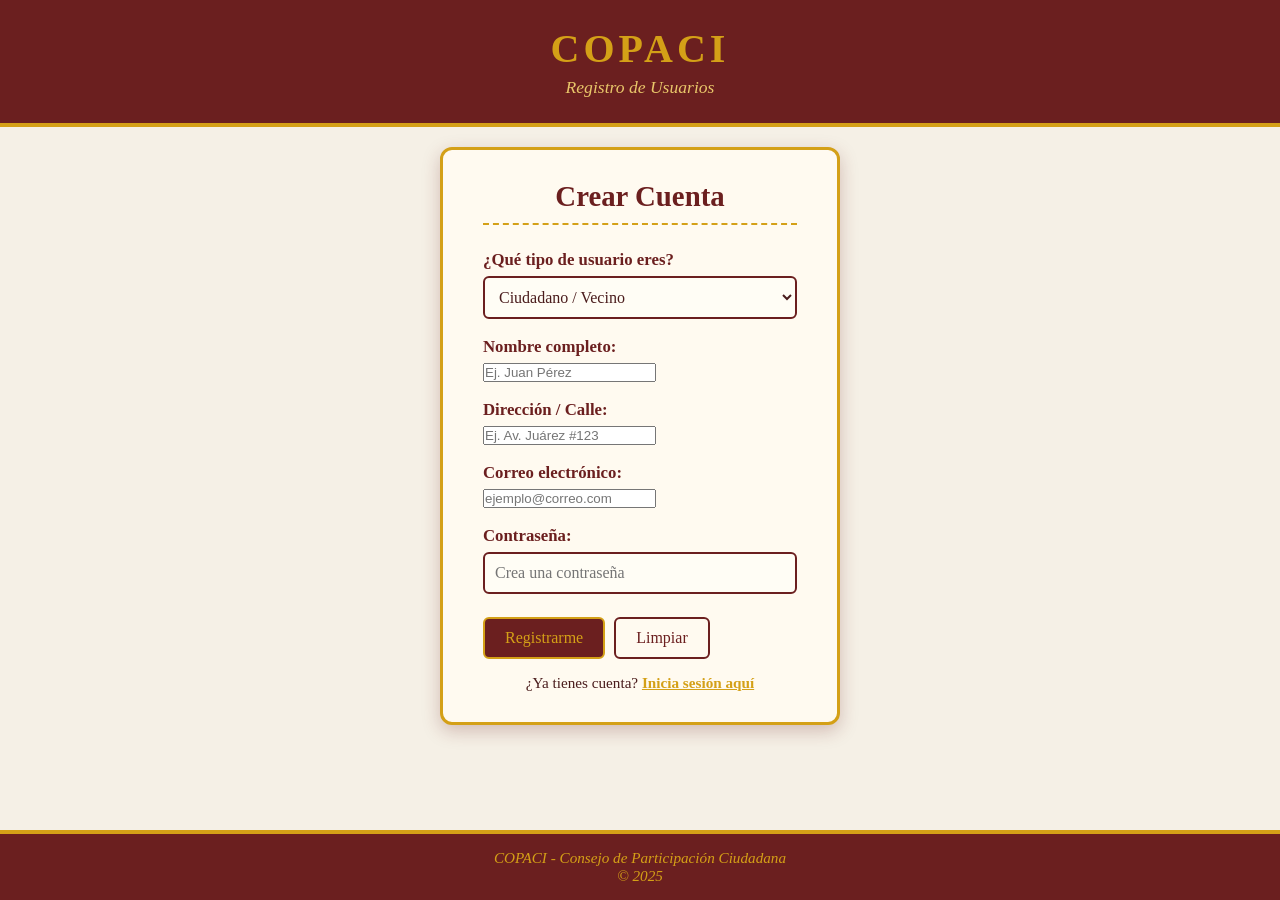
<file: registro.html>
<!DOCTYPE html>
<html lang="es">
<head>
    <meta charset="UTF-8">
    <meta name="viewport" content="width=device-width, initial-scale=1.0">
    <title>Registro - COPACI</title>
    <link rel="stylesheet" href="login.css"> 
</head>
<body>

    <header>
        <h1>COPACI</h1>
        <p>Registro de Usuarios</p>
    </header>

    <main>
        <section id="login">
            <h2>Crear Cuenta</h2>

            <form id="formRegistro">
                
                <!-- SELECTOR DE ROL CON LAS 3 OPCIONES -->
                <label for="rolRegistro">¿Qué tipo de usuario eres?</label>
                <select id="rolRegistro" required onchange="mostrarCodigoAdmin()">
                    <option value="ciudadano">Ciudadano / Vecino</option>
                    <option value="copaci">Miembro del COPACI</option>
                    <option value="admin">Administrador</option>
                </select>

                <br><br>

                <!-- CÓDIGO SECRETO PARA COPACI Y ADMIN -->
                <div id="divCodigoAdmin" style="display: none;">
                    <label for="codigoAdmin" style="color: #d4a017;">Código de Autorización:</label>
                    <input type="password" id="codigoAdmin" placeholder="Ingresa el código secreto">
                    <br><br>
                </div>

                <label for="nombre">Nombre completo:</label>
                <input type="text" id="nombre" placeholder="Ej. Juan Pérez" required>
                <br><br>

                <label for="direccion">Dirección / Calle:</label>
                <input type="text" id="direccion" placeholder="Ej. Av. Juárez #123" required>
                <br><br>

                <label for="correo">Correo electrónico:</label>
                <input type="email" id="correo" placeholder="ejemplo@correo.com" required>
                <br><br>

                <label for="passwordReg">Contraseña:</label>
                <input type="password" id="passwordReg" placeholder="Crea una contraseña" required>
                <br><br>

                <button type="submit">Registrarme</button>
                <button type="reset" onclick="document.getElementById('divCodigoAdmin').style.display = 'none';">Limpiar</button>
            </form>

            <p id="mensajeRegistro"></p>
            
            <p style="text-align: center; margin-top: 15px; font-size: 0.95rem;">
                ¿Ya tienes cuenta? <a href="index.html" style="color: #d4a017; font-weight: bold;">Inicia sesión aquí</a>
            </p>
        </section>
    </main>

    <footer>
        <p>COPACI - Consejo de Participación Ciudadana</p>
        <p>&copy; 2025</p>
    </footer>

    <script>
        // Función para mostrar el campo secreto si eligen Admin o COPACI
        function mostrarCodigoAdmin() {
            const rol = document.getElementById("rolRegistro").value;
            const divCodigo = document.getElementById("divCodigoAdmin");
            
            if (rol === "admin" || rol === "copaci") {
                divCodigo.style.display = "block";
            } else {
                divCodigo.style.display = "none";
            }
        }

        document.getElementById("formRegistro").addEventListener("submit", function(event) {
            event.preventDefault(); 

            const rolElegido = document.getElementById("rolRegistro").value;
            const codigoSecreto = document.getElementById("codigoAdmin").value;
            const nombre = document.getElementById("nombre").value.trim();
            const direccion = document.getElementById("direccion").value.trim();
            const correo = document.getElementById("correo").value.trim();
            const password = document.getElementById("passwordReg").value;
            const mensaje = document.getElementById("mensajeRegistro");

            // Validar código secreto
            if (rolElegido === "admin" && codigoSecreto !== "admin123") {
                mensaje.textContent = "❌ Código de Administrador incorrecto.";
                mensaje.style.color = "#6b1f1f";
                return;
            }
            if (rolElegido === "copaci" && codigoSecreto !== "copaci123") {
                mensaje.textContent = "❌ Código de COPACI incorrecto.";
                mensaje.style.color = "#6b1f1f";
                return;
            }

            if (!correo.includes("@") || !correo.includes(".")) {
                mensaje.textContent = "❌ Ingresa un correo electrónico válido.";
                mensaje.style.color = "#6b1f1f";
                return;
            }

            // Creamos el usuario con su rol
            const nuevoUsuario = {
                nombre: nombre,
                direccion: direccion,
                correo: correo,
                password: password,
                rol: rolElegido 
            };

            let usuariosGuardados = localStorage.getItem("usuariosCOPACI");
            usuariosGuardados = usuariosGuardados ? JSON.parse(usuariosGuardados) : [];

            const correoExiste = usuariosGuardados.some(user => user.correo === correo);
            if (correoExiste) {
                mensaje.textContent = "❌ Este correo ya está registrado.";
                mensaje.style.color = "#6b1f1f";
                return;
            }

            usuariosGuardados.push(nuevoUsuario);
            localStorage.setItem("usuariosCOPACI", JSON.stringify(usuariosGuardados));

            mensaje.textContent = "✅ ¡Registro exitoso! Redirigiendo al login...";
            mensaje.style.color = "green";

            setTimeout(() => {
                window.location.href = "index.html"; 
            }, 2000);
        });
    </script>

</body>
</html>
</file>
<file: css/login_nuevo.css>
/* ====== GENERAL ====== */
*{
    margin: 0;
    padding: 0;
    box-sizing: border-box;
}

body {
    font-family: "Times New Roman", Times, serif;
    background-color: #f5f0e6;
    color: #4a1c1c;
    min-height: 100vh;
    display: flex;
    flex-direction: column;
}

/* ====== ENCABEZADO ====== */
header {
    background-color: #6b1f1f; /* rojo vino opaco */
    color: #d4a017;            /* amarillo mostaza opaco */
    text-align: center;
    padding: 25px 15px;
    border-bottom: 4px solid #d4a017;
}

header h1 {
    font-size: 2.5rem;
    letter-spacing: 4px;
    font-family: "Times New Roman", Times, serif;
}

header p {
    font-size: 1.1rem;
    font-style: italic;
    margin-top: 5px;
    color: #e8c66a;
}

/* ====== SECCIÓN DE BIENVENIDA ====== */
#bienvenida {
    text-align: center;
    padding: 40px 20px 20px;
}

#bienvenida h2 {
    font-size: 2.2rem;
    color: #6b1f1f;
    display: inline-flex;
    align-items: center;
    justify-content: center;
    gap: 15px;
    position: relative;
}

/* Brillitos a los lados */
#bienvenida h2::before,
#bienvenida h2::after {
    content: "✦";
    color: #d4a017;
    font-size: 1.6rem;
    text-shadow:
        0 0 6px #d4a017,
        0 0 12px #d4a017,
        0 0 20px #d4a017;
    animation: brillo 1.8s infinite alternate;
}

/* Animación para que titilen */
@keyframes brillo {
    0% {
        opacity: 0.4;
        text-shadow: 0 0 4px #d4a017;
    }
    50% {
        opacity: 1;
        text-shadow:
            0 0 8px #d4a017,
            0 0 16px #d4a017,
            0 0 28px #d4a017;
    }
    100% {
        opacity: 0.6;
        text-shadow: 0 0 6px #d4a017;
    }
}

#bienvenida p {
    margin-top: 12px;
    font-size: 1.1rem;
    color: #6b1f1f;
    font-style: italic;
}

/* ====== FORMULARIO ====== */
main {
    flex: 1;
    display: flex;
    justify-content: center;
    align-items: flex-start;
    padding: 20px;
}

#login {
    background-color: #fffaf0;
    border: 3px solid #d4a017;
    border-radius: 12px;
    padding: 30px 40px;
    width: 100%;
    max-width: 400px;
    box-shadow: 0 6px 18px rgba(107, 31, 31, 0.25);
}

#login h2 {
    text-align: center;
    color: #6b1f1f;
    font-size: 1.8rem;
    margin-bottom: 25px;
    border-bottom: 2px dashed #d4a017;
    padding-bottom: 10px;
}

/* Labels */
#login label {
    display: block;
    font-weight: bold;
    color: #6b1f1f;
    margin-bottom: 6px;
    font-size: 1.05rem;
}

/* Inputs y select */
#login select,
#login input[type="password"] {
    width: 100%;
    padding: 10px;
    font-family: "Times New Roman", Times, serif;
    font-size: 1rem;
    border: 2px solid #6b1f1f;
    border-radius: 6px;
    background-color: #fffdf5;
    color: #4a1c1c;
    outline: none;
    transition: border 0.3s, box-shadow 0.3s;
}

#login select:focus,
#login input[type="password"]:focus {
    border-color: #d4a017;
    box-shadow: 0 0 8px rgba(212, 160, 23, 0.7);
}

/* Botones */
#login button {
    font-family: "Times New Roman", Times, serif;
    font-size: 1rem;
    padding: 10px 20px;
    margin: 5px 5px 0 0;
    border-radius: 6px;
    cursor: pointer;
    transition: all 0.3s ease;
    border: 2px solid transparent;
}

/* Botón Entrar */
#login button[type="submit"] {
    background-color: #6b1f1f;
    color: #d4a017;
    border-color: #d4a017;
}

#login button[type="submit"]:hover {
    background-color: #d4a017;
    color: #6b1f1f;
    box-shadow: 0 0 12px rgba(212, 160, 23, 0.8);
}

/* Botón Limpiar */
#login button[type="reset"] {
    background-color: transparent;
    color: #6b1f1f;
    border-color: #6b1f1f;
}

#login button[type="reset"]:hover {
    background-color: #6b1f1f;
    color: #fffaf0;
}

/* ====== MENSAJE DE RESULTADO ====== */
#mensaje {
    margin-top: 18px;
    text-align: center;
    font-weight: bold;
    font-size: 1.05rem;
    color: #6b1f1f;
    min-height: 20px;
}

/* ====== PIE DE PÁGINA ====== */
footer {
    background-color: #6b1f1f;
    color: #d4a017;
    text-align: center;
    padding: 15px;
    font-size: 0.95rem;
    border-top: 4px solid #d4a017;
    font-style: italic;
}
</file>
<file: login.css>
/* ====== GENERAL ====== */
*{
    margin: 0;
    padding: 0;
    box-sizing: border-box;
}

body {
    font-family: "Times New Roman", Times, serif;
    background-color: #f5f0e6;
    color: #4a1c1c;
    min-height: 100vh;
    display: flex;
    flex-direction: column;
}

/* ====== ENCABEZADO ====== */
header {
    background-color: #6b1f1f; /* rojo vino opaco */
    color: #d4a017;            /* amarillo mostaza opaco */
    text-align: center;
    padding: 25px 15px;
    border-bottom: 4px solid #d4a017;
}

header h1 {
    font-size: 2.5rem;
    letter-spacing: 4px;
    font-family: "Times New Roman", Times, serif;
}

header p {
    font-size: 1.1rem;
    font-style: italic;
    margin-top: 5px;
    color: #e8c66a;
}

/* ====== SECCIÓN DE BIENVENIDA ====== */
#bienvenida {
    text-align: center;
    padding: 40px 20px 20px;
}

#bienvenida h2 {
    font-size: 2.2rem;
    color: #6b1f1f;
    display: inline-flex;
    align-items: center;
    justify-content: center;
    gap: 15px;
    position: relative;
}

/* Brillitos a los lados */
#bienvenida h2::before,
#bienvenida h2::after {
    content: "✦";
    color: #d4a017;
    font-size: 1.6rem;
    text-shadow:
        0 0 6px #d4a017,
        0 0 12px #d4a017,
        0 0 20px #d4a017;
    animation: brillo 1.8s infinite alternate;
}

/* Animación para que titilen */
@keyframes brillo {
    0% {
        opacity: 0.4;
        text-shadow: 0 0 4px #d4a017;
    }
    50% {
        opacity: 1;
        text-shadow:
            0 0 8px #d4a017,
            0 0 16px #d4a017,
            0 0 28px #d4a017;
    }
    100% {
        opacity: 0.6;
        text-shadow: 0 0 6px #d4a017;
    }
}

#bienvenida p {
    margin-top: 12px;
    font-size: 1.1rem;
    color: #6b1f1f;
    font-style: italic;
}

/* ====== FORMULARIO ====== */
main {
    flex: 1;
    display: flex;
    justify-content: center;
    align-items: flex-start;
    padding: 20px;
}

#login {
    background-color: #fffaf0;
    border: 3px solid #d4a017;
    border-radius: 12px;
    padding: 30px 40px;
    width: 100%;
    max-width: 400px;
    box-shadow: 0 6px 18px rgba(107, 31, 31, 0.25);
}

#login h2 {
    text-align: center;
    color: #6b1f1f;
    font-size: 1.8rem;
    margin-bottom: 25px;
    border-bottom: 2px dashed #d4a017;
    padding-bottom: 10px;
}

/* Labels */
#login label {
    display: block;
    font-weight: bold;
    color: #6b1f1f;
    margin-bottom: 6px;
    font-size: 1.05rem;
}

/* Inputs y select */
#login select,
#login input[type="password"] {
    width: 100%;
    padding: 10px;
    font-family: "Times New Roman", Times, serif;
    font-size: 1rem;
    border: 2px solid #6b1f1f;
    border-radius: 6px;
    background-color: #fffdf5;
    color: #4a1c1c;
    outline: none;
    transition: border 0.3s, box-shadow 0.3s;
}

#login select:focus,
#login input[type="password"]:focus {
    border-color: #d4a017;
    box-shadow: 0 0 8px rgba(212, 160, 23, 0.7);
}

/* Botones */
#login button {
    font-family: "Times New Roman", Times, serif;
    font-size: 1rem;
    padding: 10px 20px;
    margin: 5px 5px 0 0;
    border-radius: 6px;
    cursor: pointer;
    transition: all 0.3s ease;
    border: 2px solid transparent;
}

/* Botón Entrar */
#login button[type="submit"] {
    background-color: #6b1f1f;
    color: #d4a017;
    border-color: #d4a017;
}

#login button[type="submit"]:hover {
    background-color: #d4a017;
    color: #6b1f1f;
    box-shadow: 0 0 12px rgba(212, 160, 23, 0.8);
}

/* Botón Limpiar */
#login button[type="reset"] {
    background-color: transparent;
    color: #6b1f1f;
    border-color: #6b1f1f;
}

#login button[type="reset"]:hover {
    background-color: #6b1f1f;
    color: #fffaf0;
}

/* ====== MENSAJE DE RESULTADO ====== */
#mensaje {
    margin-top: 18px;
    text-align: center;
    font-weight: bold;
    font-size: 1.05rem;
    color: #6b1f1f;
    min-height: 20px;
}

/* ====== PIE DE PÁGINA ====== */
footer {
    background-color: #6b1f1f;
    color: #d4a017;
    text-align: center;
    padding: 15px;
    font-size: 0.95rem;
    border-top: 4px solid #d4a017;
    font-style: italic;
}
</file>
